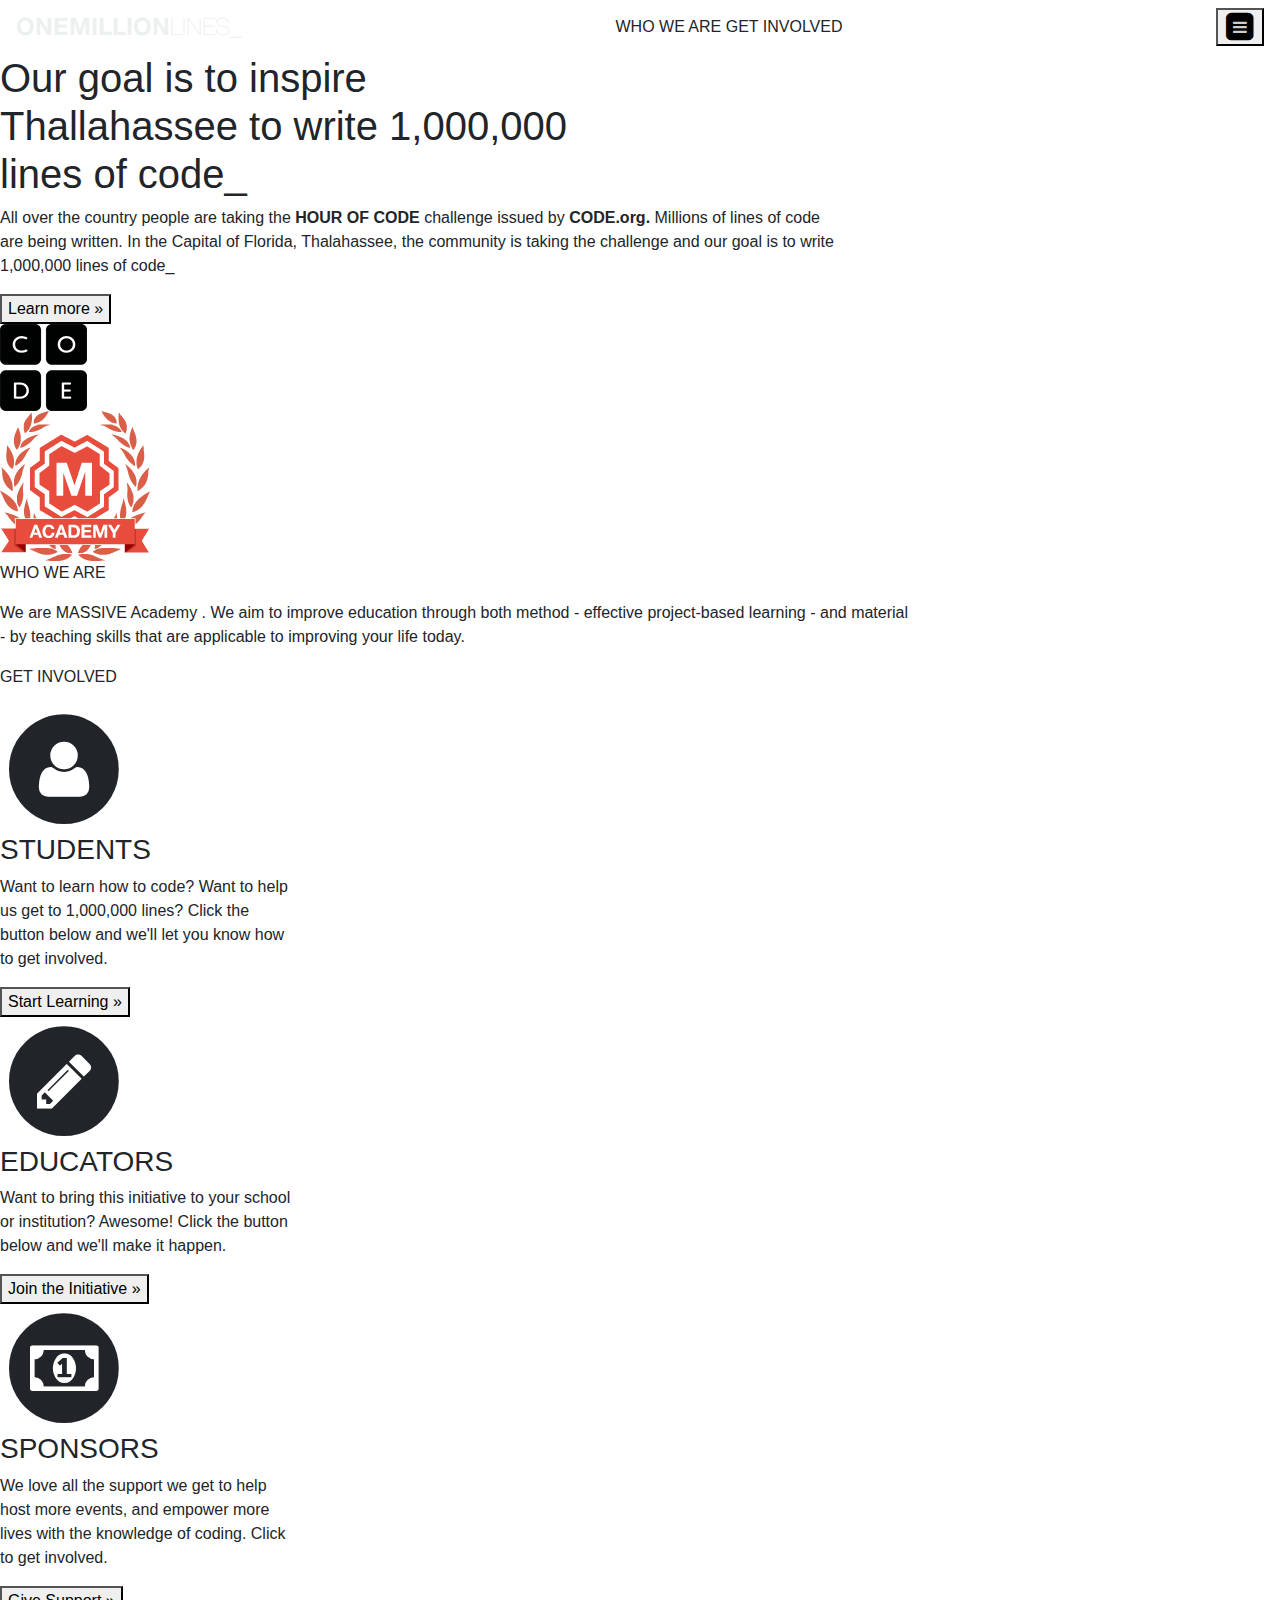
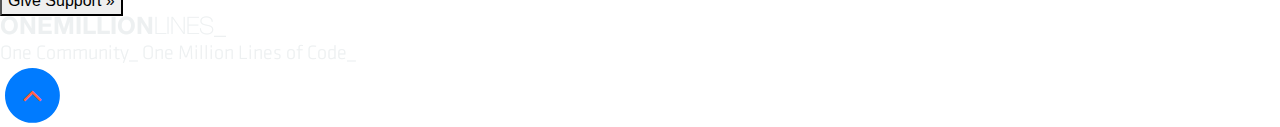
<file: Act-5.4-main/OneMillionLines/index.html>
<!DOCTYPE html>
<html lang="en">
  <head>
    <meta charset="utf-8">
    <meta http-equiv="X-UA-Compatible" content="IE=edge">
    <meta name="viewport" content="width=device-width, initial-scale=1">
    <!-- The above 3 meta tags *must* come first in the head; any other head content must come *after* these tags -->
    <meta name="description" content="">
    <meta name="author" content="">

    <title>One Million Lines</title>

    <link rel="stylesheet" type="text/css" href="http://fonts.googleapis.com/css?family=Arvo">
    <link rel="stylesheet" type="text/css" href="fonts/font-awesome/css/font-awesome.min.css">
    <link rel="stylesheet" href="https://maxcdn.bootstrapcdn.com/bootstrap/4.0.0/css/bootstrap.min.css" integrity="sha384-Gn5384xqQ1aoWXA+058RXPxPg6fy4IWvTNh0E263XmFcJlSAwiGgFAW/dAiS6JXm" crossorigin="anonymous">


    <!-- Custom styles for this template -->
    <link href="css/custom.css" rel="stylesheet">
  </head>

  <body>
    <a id="top"></a>
    <nav class="navbar">
      <img src="images/top-logo.png">
      <div class="navbar_div">
        <span>WHO WE ARE</span>
        <span>GET INVOLVED</span>
      </div>
      
      <div class="navbar_div_2">
      <div class="dropdown">
        <button class="dropdown-button" id="dropdownMenuButton" data-toggle="dropdown" aria-haspopup="true" aria-expanded="false" data-target=".navbar">
          
            <div class="fa-stack fa-1x">
              <i class="fa fa-square fa-stack-2x"></i>
              <i class="fa fas fa-bars fa-stack-1x fa-inverse" style="color:#ccc"></i>
            
          </div>
        </button>
        <div class="dropdown-menu " style="right: 0; left: auto; width:480px; background-color: #222222; align-self: center;" aria-labelledby="dropdownMenuButton">
          <a class="dropdown-item" href="#" style="color:#808080; text-align: center; ">WHO WE ARE</a>
          <a class="dropdown-item" href="#" style="color:#808080; text-align: center;">GET INVOLVED</a>
        </div>
        </div>
      </div>
      
    </nav>

    <div id="home">
      <h1 class="home_head">
        Our goal is to inspire <br/> Thallahassee to write 1,000,000 <br/> lines of code_
      </h1>
      <p class="home_body">
        All over the country people are taking the <strong>HOUR OF CODE</strong> challenge issued by <strong>CODE.org.</strong> Millions of lines of code <br /> are being written. In the Capital of Florida,
        Thalahassee, the community is taking the challenge and our goal is to write <br/> 1,000,000 lines of code_
      </p>
      <button class="button_learn_more">Learn more &#187;</button>
      <br />
      <img src="images/code.png" class="home_img" />
    </div>

    <div id="who">
     <img src="images/academy-brand-med.png">
     <p class="who_we_are_title">WHO WE ARE</p>
     <p class="who_we_are_div">
      We are <span class="massive_academy">MASSIVE Academy</span> . We aim to improve education through both method - effective project-based learning - and material <br/>- by teaching skills that are applicable to improving your life today.
     </p>
    </div>

    <div id="get-involved">
      <p class="who_we_are_title">GET INVOLVED</p>
      <div class="font_icons">
        <div class="font_student">
        <div class="fa-stack fa-4x">
          <i class="fa fa-circle fa-stack-2x"></i>
          <i class="fa fa-user fa-stack-1x fa-inverse"></i>
        </div>
        <h3 class="font_titles">STUDENTS</h3>
        <p class="font_bodies">Want to learn how to code? Want to help <br /> us get to 1,000,000 lines? Click the<br /> button below and we'll let you know how <br/>to get involved.</p>
        <button class="font_buttons">Start Learning &#187;</button>
        </div>
        <div class="font_student">
          <div class="fa-stack fa-4x">
            <i class="fa fa-circle fa-stack-2x"></i>
            <i class="fa fa-pencil fa-stack-1x fa-inverse"></i>
          </div>
          <h3 class="font_titles">EDUCATORS</h3>
          <p class="font_bodies">Want to bring this initiative to your school<br/> or institution? Awesome! Click the button<br /> below and we'll make it happen.</p>
          <button class="font_buttons">Join the Initiative &#187;</button>
          </div>
          <div class="font_student">
            <div class="fa-stack fa-4x">
              <i class="fa fa-circle fa-stack-2x"></i>
              <i class="fa fa-money fa-stack-1x fa-inverse"></i>
            </div>
            <h3 class="font_titles">SPONSORS</h3>
            <p class="font_bodies">We love all the support we get to help <br />host more events, and empower more <br />lives with the knowledge of coding. Click <br />to get involved.</p>
            <button class="font_buttons">Give Support &#187;</button>
          </div>    
      </div>
    </div><!-- /#get-involved -->

    <footer id="footer">
      <div>
        <img src="images/one-million-bottom-brand.png" class="footer_img" />
      </div>
      <div id="back-to-top">
        <a href="#top">
        <div class="fa-stack fa-2x">
          <i class="fa fa-circle fa-stack-2x"></i>
          <i class="fa fa-angle-up fa-stack-1x fa-inverse" style="color:Tomato"></i>
        </div>
        </a>
      </div><!-- /#back-to-top -->
    </footer>


    <script src="https://code.jquery.com/jquery-3.2.1.slim.min.js" integrity="sha384-KJ3o2DKtIkvYIK3UENzmM7KCkRr/rE9/Qpg6aAZGJwFDMVNA/GpGFF93hXpG5KkN" crossorigin="anonymous"></script>
<script src="https://cdnjs.cloudflare.com/ajax/libs/popper.js/1.12.9/umd/popper.min.js" integrity="sha384-ApNbgh9B+Y1QKtv3Rn7W3mgPxhU9K/ScQsAP7hUibX39j7fakFPskvXusvfa0b4Q" crossorigin="anonymous"></script>
<script src="https://maxcdn.bootstrapcdn.com/bootstrap/4.0.0/js/bootstrap.min.js" integrity="sha384-JZR6Spejh4U02d8jOt6vLEHfe/JQGiRRSQQxSfFWpi1MquVdAyjUar5+76PVCmYl" crossorigin="anonymous"></script>


   </body>
</html>
</file>
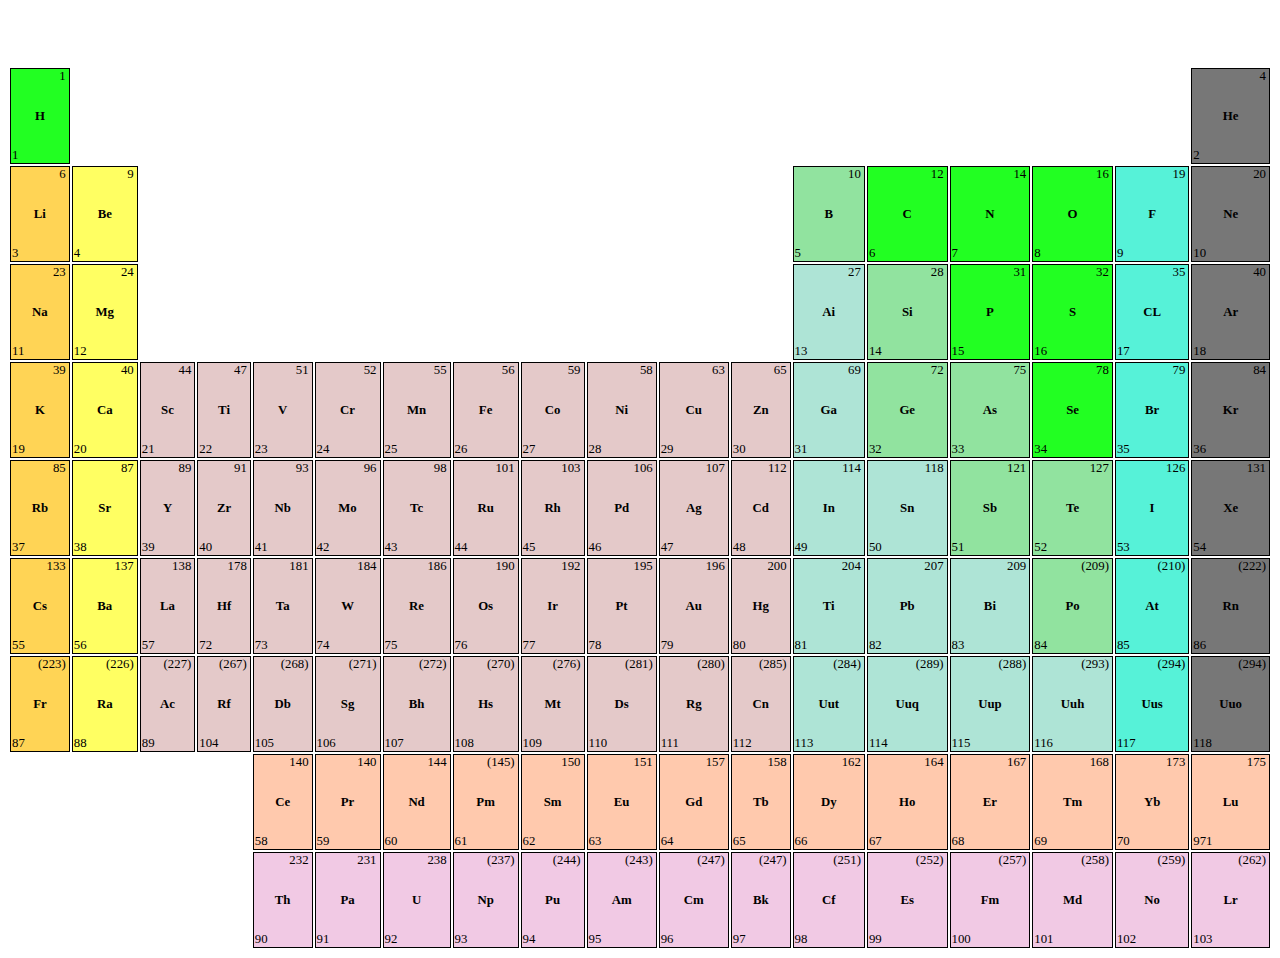
<file: Act-5.4-main/Reduction Chimique/responsive_mendeleiv.html>
<html>
    <head>
<link rel ="stylesheet" href="responsive_mendeleiv.css">
    </head>

    <body>
        <div class="wrapper">
            <h1>Le tableau de Medeleiev</h1>
            
            <table style="100%" contenteditable="true">
                <tr>
                    <td class="green"><p class="masse">1</p><h2>H</h2><p class="num">1</p></td>
                    <td colspan="16" class="no_border"></td>
                    <td class="blue_bold"><p class="masse">4</p><h2>He</h2><p class="num">2</p></td>
                </tr>
                <tr>
                    <td class="orange"><p class="masse">6</p><h2>Li</h2><p class="num">3</p></td>
                    <td class="yellow"><p class="masse">9</p><h2>Be</h2><p class="num">4</p></td>
                    <td colspan="10" class="no_border"></td>
                    <td class="green_bold"><p class="masse">10</p><h2>B</h2><p class="num">5</p></td>
                    <td class="green"><p class="masse">12</p><h2>C</h2><p class="num">6</p></td>
                    <td class="green"><p class="masse">14</p><h2>N</h2><p class="num">7</p></td>
                    <td class="green"><p class="masse">16</p><h2>O</h2><p class="num">8</p></td>
                    <td class="magent"><p class="masse">19</p><h2>F</h2><p class="num">9</p></td>
                    <td   class="blue_bold"><p class="masse">20</p><h2>Ne</h2><p class="num">10</p></td>
                </tr>
                <tr>
                    <td class="orange"><p class="masse">23</p><h2>Na</h2><p class="num">11</p></td>
                    <td class="yellow"><p class="masse">24</p><h2>Mg</h2><p class="num">12</p></td>
    
                    <td colspan="10" class="no_border"></td>
    
                    <td class="blue_white"><p class="masse">27</p><h2>Ai</h2><p class="num">13</p></td>
                    <td class="green_bold"><p class="masse">28</p><h2>Si</h2><p class="num">14</p></td>
                    <td class="green"><p class="masse">31</p><h2>P</h2><p class="num">15</p></td>
                    <td class="green"><p class="masse">32</p><h2>S</h2><p class="num">16</p></td>
                    <td class="magent"><p class="masse">35</p><h2>CL</h2><p class="num">17</p></td>
                    <td  class="blue_bold"><p class="masse">40</p><h2>Ar</h2><p class="num">18</p></td>
                </tr>
                <tr>
                    <td class="orange"><p class="masse">39</p><h2>K</h2><p class="num">19</p></td>
                    <td class="yellow"><p class="masse">40</p><h2>Ca</h2><p class="num">20</p></td>
                    <td class="grey"><p class="masse">44</p><h2>Sc</h2><p class="num">21</p></td>
                    <td class="grey"><p class="masse">47</p><h2>Ti</h2><p class="num">22</p></td>
                    <td class="grey"><p class="masse">51</p><h2>V</h2><p class="num">23</p></td>
                    <td class="grey"><p class="masse">52</p><h2>Cr</h2><p class="num">24</p></td>
                    <td class="grey"><p class="masse">55</p><h2>Mn</h2><p class="num">25</p></td>
                    <td class="grey"><p class="masse">56</p><h2>Fe</h2><p class="num">26</p></td>
                    <td class="grey"><p class="masse">59</p><h2>Co</h2><p class="num">27</p></td>
                    <td class="grey"><p class="masse">58</p><h2>Ni</h2><p class="num">28</p></td>
                    <td class="grey"><p class="masse">63</p><h2>Cu</h2><p class="num">29</p></td>
                    <td class="grey"><p class="masse">65</p><h2>Zn</h2><p class="num">30</p></td>
                    <td class="blue_white"><p class="masse">69</p><h2>Ga</h2><p class="num">31</p></td>
                    <td class="green_bold"><p class="masse">72</p><h2>Ge</h2><p class="num">32</p></td>
                    <td class="green_bold"><p class="masse">75</p><h2>As</h2><p class="num">33</p></td>
                    <td class="green"><p class="masse">78</p><h2>Se</h2><p class="num">34</p></td>
                    <td class="magent"><p class="masse">79</p><h2>Br</h2><p class="num">35</p></td>
                    <td  class="blue_bold"><p class="masse">84</p><h2>Kr</h2><p class="num">36</p></td>
                </tr>
                <tr>
                    <td class="orange"><p class="masse">85</p><h2>Rb</h2><p class="num">37</p></td>
                    <td class="yellow"><p class="masse">87</p><h2>Sr</h2><p class="num">38</p></td>
                    <td class="grey"><p class="masse">89</p><h2>Y</h2><p class="num">39</p></td>
                    <td class="grey"><p class="masse">91</p><h2>Zr</h2><p class="num">40</p></td>
                    <td class="grey"><p class="masse">93</p><h2>Nb</h2><p class="num">41</p></td>
                    <td class="grey"><p class="masse">96</p><h2>Mo</h2><p class="num">42</p></td>
                    <td class="grey"><p class="masse">98</p><h2>Tc</h2><p class="num">43</p></td>
                    <td class="grey"><p class="masse">101</p><h2>Ru</h2><p class="num">44</p></td>
                    <td class="grey"><p class="masse">103</p><h2>Rh</h2><p class="num">45</p></td>
                    <td class="grey"><p class="masse">106</p><h2>Pd</h2><p class="num">46</p></td>
                    <td class="grey"><p class="masse">107</p><h2>Ag</h2><p class="num">47</p></td>
                    <td class="grey"><p class="masse">112</p><h2>Cd</h2><p class="num">48</p></td>
                    <td class="blue_white"><p class="masse">114</p><h2>In</h2><p class="num">49</p></td>
                    <td class="blue_white"><p class="masse">118</p><h2>Sn</h2><p class="num">50</p></td>
                    <td class="green_bold"><p class="masse">121</p><h2>Sb</h2><p class="num">51</p></td>
                    <td class="green_bold"><p class="masse">127</p><h2>Te</h2><p class="num">52</p></td>
                    <td class="magent"><p class="masse">126</p><h2>I</h2><p class="num">53</p></td>
                    <td  class="blue_bold"><p class="masse">131</p><h2>Xe</h2><p class="num">54</p></td>
                </tr>
                <tr>
                    <td class="orange"><p class="masse">133</p><h2>Cs</h2><p class="num">55</p></td>
                    <td class="yellow"><p class="masse">137</p><h2>Ba</h2><p class="num">56</p></td>
                    <td class="grey"><p class="masse">138</p><h2>La</h2><p class="num">57</p></td>
                    <td class="grey"><p class="masse">178</p><h2>Hf</h2><p class="num">72</p></td>
                    <td class="grey"><p class="masse">181</p><h2>Ta</h2><p class="num">73</p></td>
                    <td class="grey"><p class="masse">184</p><h2>W</h2><p class="num">74</p></td>
                    <td class="grey"><p class="masse">186</p><h2>Re</h2><p class="num">75</p></td>
                    <td class="grey"><p class="masse">190</p><h2>Os</h2><p class="num">76</p></td>
                    <td class="grey"><p class="masse">192</p><h2>Ir</h2><p class="num">77</p></td>
                    <td class="grey"><p class="masse">195</p><h2>Pt</h2><p class="num">78</p></td>
                    <td class="grey"><p class="masse">196</p><h2>Au</h2><p class="num">79</p></td>
                    <td class="grey"><p class="masse">200</p><h2>Hg</h2><p class="num">80</p></td>
                    <td class="blue_white"><p class="masse">204</p><h2>Ti</h2><p class="num">81</p></td>
                    <td class="blue_white"><p class="masse">207</p><h2>Pb</h2><p class="num">82</p></td>
                    <td class="blue_white"><p class="masse">209</p><h2>Bi</h2><p class="num">83</p></td>
                    <td class="green_bold"><p class="masse">(209)</p><h2>Po</h2><p class="num">84</p></td>
                    <td class="magent"><p class="masse">(210)</p><h2>At</h2><p class="num">85</p></td>
                    <td  class="blue_bold"><p class="masse">(222)</p><h2>Rn</h2><p class="num">86</p></td>
                </tr>			
                <tr>
                    <td class="orange"><p class="masse">(223)</p><h2>Fr</h2><p class="num">87</p></td>
                    <td class="yellow"><p class="masse">(226)</p><h2>Ra</h2><p class="num">88</p></td>
                    <td class="grey"><p class="masse">(227)</p><h2>Ac</h2><p class="num">89</p></td>
                    <td class="grey"><p class="masse">(267)</p><h2>Rf</h2><p class="num">104</p></td>
                    <td class="grey"><p class="masse">(268)</p><h2>Db</h2><p class="num">105</p></td>
                    <td class="grey"><p class="masse">(271)</p><h2>Sg</h2><p class="num">106</p></td>
                    <td class="grey"><p class="masse">(272)</p><h2>Bh</h2><p class="num">107</p></td>
                    <td class="grey"><p class="masse">(270)</p><h2>Hs</h2><p class="num">108</p></td>
                    <td class="grey"><p class="masse">(276)</p><h2>Mt</h2><p class="num">109</p></td>
                    <td class="grey"><p class="masse">(281)</p><h2>Ds</h2><p class="num">110</p></td>
                    <td class="grey"><p class="masse">(280)</p><h2>Rg</h2><p class="num">111</p></td>
                    <td class="grey"><p class="masse">(285)</p><h2>Cn</h2><p class="num">112</p></td>
                    <td class="blue_white"><p class="masse">(284)</p><h2>Uut</h2><p class="num">113</p></td>
                    <td class="blue_white"><p class="masse">(289)</p><h2>Uuq</h2><p class="num">114</p></td>
                    <td class="blue_white"><p class="masse">(288)</p><h2>Uup</h2><p class="num">115</p></td>
                    <td class="blue_white"><p class="masse">(293)</p><h2>Uuh</h2><p class="num">116</p></td>
                    <td class="magent"><p class="masse">(294)</p><h2>Uus</h2><p class="num">117</p></td>
                    <td class="blue_bold"><p class="masse">(294)</p><h2>Uuo</h2><p class="num">118</p></td>
                </tr>
                <tr>
                    <td colspan="4" class="no_border"></td>
                    <td class="bold_orange"><p class="masse">140</p><h2>Ce</h2><p class="num">58</p></td>
                    <td class="bold_orange"><p class="masse">140</p><h2>Pr</h2><p class="num">59</p></td>
                    <td class="bold_orange"><p class="masse">144</p><h2>Nd</h2><p class="num">60</p></td>
                    <td class="bold_orange"><p class="masse">(145)</p><h2>Pm</h2><p class="num">61</p></td>
                    <td class="bold_orange"><p class="masse">150</p><h2>Sm</h2><p class="num">62</p></td>
                    <td class="bold_orange"><p class="masse">151</p><h2>Eu</h2><p class="num">63</p></td>
                    <td class="bold_orange"><p class="masse">157</p><h2>Gd</h2><p class="num">64</p></td>
                    <td class="bold_orange"><p class="masse">158</p><h2>Tb</h2><p class="num">65</p></td>
                    <td class="bold_orange"><p class="masse">162</p><h2>Dy</h2><p class="num">66</p></td>
                    <td class="bold_orange"><p class="masse">164</p><h2>Ho</h2><p class="num">67</p></td>
                    <td class="bold_orange"><p class="masse">167</p><h2>Er</h2><p class="num">68</p></td>
                    <td class="bold_orange"><p class="masse">168</p><h2>Tm</h2><p class="num">69</p></td>
                    <td class="bold_orange"><p class="masse">173</p><h2>Yb</h2><p class="num">70</p></td>
                    <td class="bold_orange"><p class="masse">175</p><h2>Lu</h2><p class="num">971</p></td>
                </tr>
                <tr>
                    <td colspan="4" class="no_border"></td>
                    <td class="violet"><p class="masse">232</p><h2>Th</h2><p class="num">90</p></td>
                    <td class="violet"><p class="masse">231</p><h2>Pa</h2><p class="num">91</p></td>
                    <td class="violet"><p class="masse">238</p><h2>U</h2><p class="num">92</p></td>
                    <td class="violet"><p class="masse">(237)</p><h2>Np</h2><p class="num">93</p></td>
                    <td class="violet"><p class="masse">(244)</p><h2>Pu</h2><p class="num">94</p></td>
                    <td class="violet"><p class="masse">(243)</p><h2>Am</h2><p class="num">95</p></td>
                    <td class="violet"><p class="masse">(247)</p><h2>Cm</h2><p class="num">96</p></td>
                    <td class="violet"><p class="masse">(247)</p><h2>Bk</h2><p class="num">97</p></td>
                    <td class="violet"><p class="masse">(251)</p><h2>Cf</h2><p class="num">98</p></td>
                    <td class="violet"><p class="masse">(252)</p><h2>Es</h2><p class="num">99</p></td>
                    <td class="violet"><p class="masse">(257)</p><h2>Fm</h2><p class="num">100</p></td>
                    <td class="violet"><p class="masse">(258)</p><h2>Md</h2><p class="num">101</p></td>
                    <td class="violet"><p class="masse">(259)</p><h2>No</h2><p class="num">102</p></td>
                    <td class="violet"><p class="masse">(262)</p><h2>Lr</h2><p class="num">103</p></td>
                </tr>
            </table>
        </div>	
    </body>
</html>
</file>
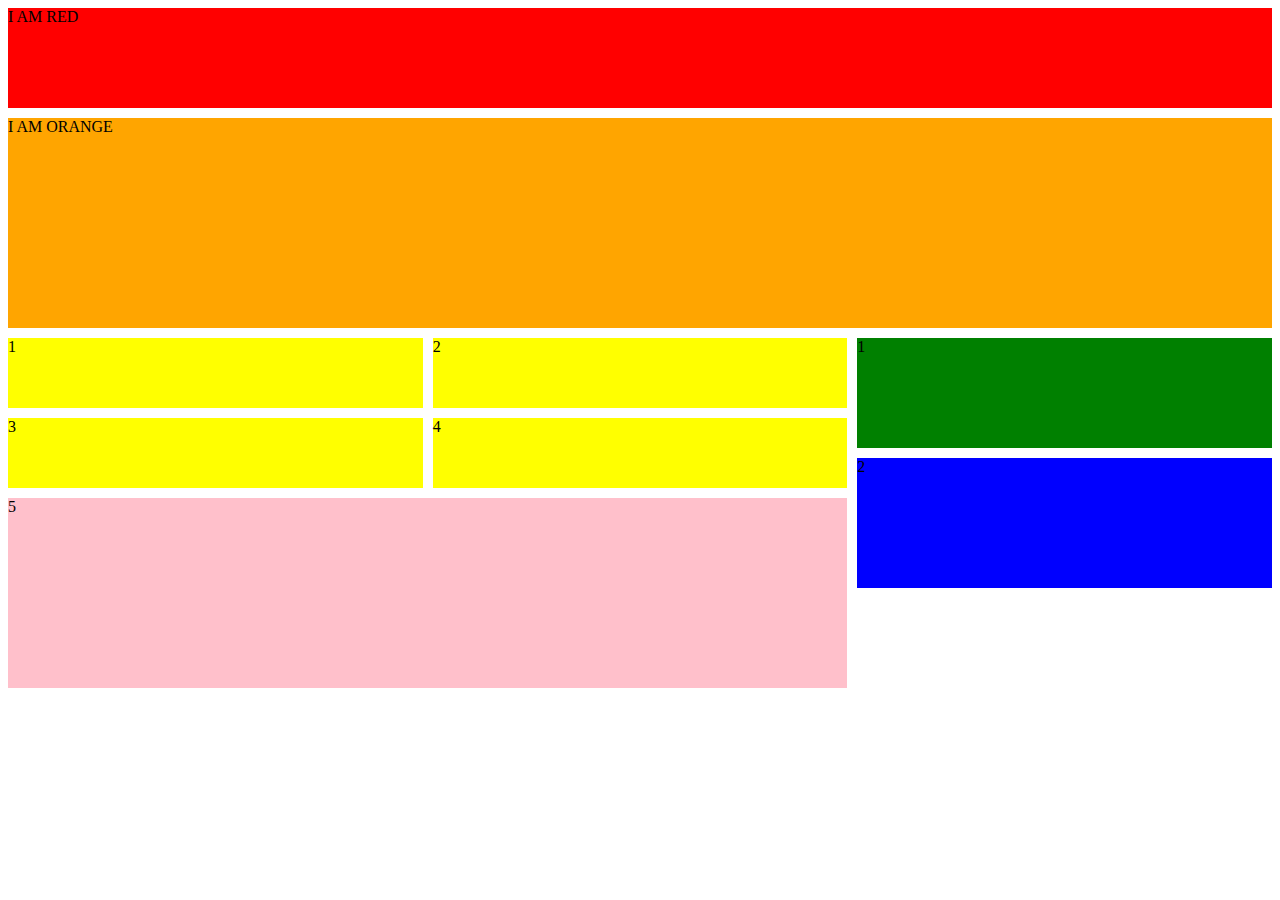
<file: Act-5.4-main/Responsive Design/Accordéon/accordeon.html>
<html>
    <head>
        <link rel="stylesheet" href="accordeon.css">
        <meta name="viewport" content="width=device-width, initial-scale=1.0">

    </head>

    <body>
        <div class="wrapper">
        <div class="red">I AM RED
        </div>
        
        <div class="orange">I AM ORANGE
        </div>
        
        
                <div class="div1">1</div>
                <div class="div2">2</div>
                <div class="div3">3</div>
                <div class="div4">4</div>
                <div class="div5">5</div>
            
               <div class="div11">1</div>
               <div class="div22">2</div> 
             
        </div>
    </div>

    </body>
</html>
</file>
<file: Act-5.4-main/OneMillionLines/css/custom.css>
/****************** MAX WIDTH 1199*******************/

@media screen and (min-width:992px) and (max-width: 1199px)  
{



.navbar{
    width: 100%;
    height: 50px;
   background-color: #222222;
    padding: 0px 150px;
}

.navbar_div{
    width: 300px;
    margin-left: auto;
    color: grey;
    display: flex;
    justify-content: space-around;
    font-family:'Arvo', courier, serif;
    font-size: 13px;
    font-weight: bold;
    
}

#home{
    width: 100%;
    height: 85%;
    background-image:url("../images/hero-image.jpg");
    text-align: center;
    color:white
   
}

.home_head{
    padding-top: 20px;
    padding-bottom: 30px;
    font-size: 63px;
    font-family: 'Arvo', courier, serif;
    
}

.home_body{
    font-size: 21px;
    font-family: "Helvetica Neue",Helvetica,Arial,sans-serif;
    padding-bottom: 30px;
    
    font-weight: 100;
     
}

.button_learn_more{
    background-color:#d9534f;
    border-color: #d43f3a;
    color: white;
    width: 244px;
    height: 69px;
    border-radius: 5px;
    border:none;
    font-size: 36px;
    font-family: "Helvetica Neue",Helvetica,Arial,sans-serif;
    font-weight: 400;
     
}

.home_img{
    padding-top:30px;
}

#who{
    padding-top: 30px;
    width: 100%;
    height: 300px;
    text-align: center;
    padding-bottom: 30px;
   
}

.who_we_are_title{
    color:#e74c3c;
    font-family:'Arvo', courier, serif;
    font-size: 30px;
    text-decoration-line: underline;
    margin-bottom: 20px;
    text-underline-position: under;
    
}

.who_we_are_div{
font-family:"Helvetica Neue",Helvetica,Arial,sans-serif;
font-size: 16px;
color: #333;
font-weight: lighter;
white-space:nowrap;
}

.massive_academy{
    color:#e74c3c;
}

#get-involved{
    height: 500px;background-color: #f5f5f5;
    margin-top: 40px;
    text-align: center;
    padding-top: 40px;
}

.font_icons{
    display:flex;
    justify-content: space-between;
    margin:10px 100px;
}

.font_student{
    display: flex;
    flex-direction: column;
    align-items: center;
}

.font_titles{
    font-family:'Arvo', courier, serif;
    color:#e74c3c;
    font-size: 26px;
    margin-top: 20px;
}
.font_bodies{
    font-family:"Helvetica Neue",Helvetica,Arial,sans-serif;
    font-size: 16px;
    color: #333;
    font-weight: lighter;
    white-space:nowrap;
}  

.font_buttons{
    font-family:"Helvetica Neue",Helvetica,Arial,sans-serif;
    color:#e74c3c;
    font-size: 14px;
    height: 34px;
    width: 140px;
    background-color:  #fff;
    border-color: #ccc;
    border-radius: 4px;
    border-width: thin;  
}

#footer{
    width: 100%;
    height: 250px;
    background-color:#F74c3c ;
    padding-left: 150px;
    padding-right: 100px;
    display: flex;
    align-items: flex-end;
    justify-content: space-between;
    padding-bottom: 50px;
}

#back-to-top{
    height: 20px;
    width: 20px;
}

body{
    width: 100%;
    overflow-x: hidden;
    font-size: 100%;
   /* overflow-y: hidden;*/
}

a {
   
    color: #212529; 
   }

   a:hover {
    color: #212529; 
   }

.navbar_div_2{
    display:none;
}
}



/****************** MAX WIDTH 767*******************/

@media screen and (max-width: 767px)
{



.navbar{
    width: 100%;
    height: 50px;
    background-color: #222222;
    padding: 0px 10px;
}

.navbar_div{
    display:none;
    
}

#home{
    width: 100%;
    height: 700px;
    background-image:url("../images/hero-image.jpg");
    text-align: center;
    color:white
   
}

.home_head{
    padding-top: 20px;
    padding-bottom: 30px;
    font-size: 24px;
    font-family: 'Arvo', courier, serif;
    
}

.home_body{
    font-size: 21px;
    font-family: "Helvetica Neue",Helvetica,Arial,sans-serif;
    padding-bottom: 16px;
    
    font-weight: 100;
     
}

.button_learn_more{
    background-color:#d9534f;
    border-color: #d43f3a;
    color: white;
    width: 140px;
    height: 45px;
    border-radius: 5px;
    border:none;
    font-size: 18px;
    font-family: "Helvetica Neue",Helvetica,Arial,sans-serif;
    font-weight: 400;
     
}

.home_img{
    padding-top:30px;
}

#who{
    padding-top: 30px;
    width: 100%;
    height: 400px;
    text-align: center;
    padding-bottom: 30px;
   
}

.who_we_are_title{
    color:#e74c3c;
    font-family:'Arvo', courier, serif;
    font-size: 30px;
    text-decoration-line: underline;
    margin-bottom: 20px;
    text-underline-position: under;
    
}

.who_we_are_div{
font-family:"Helvetica Neue",Helvetica,Arial,sans-serif;
font-size: 21px;
color: #333;
font-weight: lighter;
white-space: normal;
}

.massive_academy{
    color:#e74c3c;
}

#get-involved{
    height: 55%;
    background-color: #f5f5f5;
    margin-top: 40px;
    text-align: center;
    padding-top: 40px;
}

.font_icons{
    display:flex;
    flex-direction: column;
    
    margin:10px 100px;
}

.font_student{
    display: flex;
    flex-direction: column;
    align-items: center;
}

.font_titles{
    font-family:'Arvo', courier, serif;
    color:#e74c3c;
    font-size: 26px;
    margin-top: 20px;
}
.font_bodies{
    font-family:"Helvetica Neue",Helvetica,Arial,sans-serif;
    font-size: 16px;
    color: #333;
    font-weight: lighter;
    white-space:nowrap;
}  

.font_buttons{
    font-family:"Helvetica Neue",Helvetica,Arial,sans-serif;
    color:#e74c3c;
    font-size: 14px;
    height: 34px;
    width: 140px;
    background-color:  #fff;
    border-color: #ccc;
    border-radius: 4px;
    border-width: thin;  
}

#footer{
    width: 100%;
    height: 200px;
    background-color:#F74c3c ;
    padding-left: 10px;
    padding-right: 40px;
    display: flex;
    align-items: flex-end;
    justify-content: space-between;
    padding-bottom: 50px;
}

#back-to-top{
    height: 50px;
    width: 50px;
}

html,body{
    
    overflow-x: hidden;
    font-size: 100%;
   /* overflow-y: hidden;*/
}

a {
   
    color: #212529; 
   }

   a:hover {
    color: #212529; 
   }

   .footer_img{
       width: 200px;
       height: 30px;
   }

   /*DROPDOWN*/
   .dropdown-button{
       background-color: transparent;
       border: none;
   }
  
  
}


/****************** MAX WIDTH 991*******************/

@media screen and (min-width: 768px) and (max-width: 991px)  

{

.navbar{
    width: 100%;
    height: 50px;
    background-color: #222222;
    padding: 0px 50px;
}

.navbar_div{
    width: 300px;
    margin-left: auto;
    color: grey;
    display: flex;
    justify-content: space-around;
    font-family:'Arvo', courier, serif;
    font-size: 13px;
    font-weight: bold;
    
}

#home{
    width: 100%;
    height: 650px;
    background-image:url("../images/hero-image.jpg");
    text-align: center;
    color:white
   
}

.home_head{
    padding-top: 20px;
    padding-bottom: 30px;
    font-size: 44px;
    font-family: 'Arvo', courier, serif;
    
}

.home_body{
    font-size: 21px;
    font-family: "Helvetica Neue",Helvetica,Arial,sans-serif;
    padding-bottom: 30px;
    font-weight: 100;
    white-space: normal;
     
}

.button_learn_more{
    background-color:#d9534f;
    border-color: #d43f3a;
    color: white;
    width: 244px;
    height: 69px;
    border-radius: 5px;
    border:none;
    font-size: 36px;
    font-family: "Helvetica Neue",Helvetica,Arial,sans-serif;
    font-weight: 400;
     
}

.home_img{
    padding-top:30px;
}

#who{
    padding-top: 30px;
    width: 100%;
    height: 300px;
    text-align: center;
    padding-bottom: 30px;
   
}

.who_we_are_title{
    color:#e74c3c;
    font-family:'Arvo', courier, serif;
    font-size: 30px;
    text-decoration-line: underline;
    margin-bottom: 20px;
    text-underline-position: under;
    
}

.who_we_are_div{
font-family:"Helvetica Neue",Helvetica,Arial,sans-serif;
font-size: 21px;
color: #333;
font-weight: lighter;
white-space:nowrap;
}

.massive_academy{
    color:#e74c3c;
}

#get-involved{
    height: 50%;
    background-color: #f5f5f5;
    margin-top: 40px;
    text-align: center;
    padding-top: 40px;
}

.font_icons{
    display:flex;
    flex-direction: column;
    justify-content: space-between;
    margin:10px 100px;
}

.font_student{
    display: flex;
    flex-direction: column;
    align-items: center;
}

.font_titles{
    font-family:'Arvo', courier, serif;
    color:#e74c3c;
    font-size: 26px;
    margin-top: 20px;
}
.font_bodies{
    font-family:"Helvetica Neue",Helvetica,Arial,sans-serif;
    font-size: 16px;
    color: #333;
    font-weight: lighter;
    white-space:nowrap;
}  

.font_buttons{
    font-family:"Helvetica Neue",Helvetica,Arial,sans-serif;
    color:#e74c3c;
    font-size: 14px;
    height: 34px;
    width: 140px;
    background-color:  #fff;
    border-color: #ccc;
    border-radius: 4px;
    border-width: thin;  
}

#footer{
    width: 100% !important;
    height: 250px;
    background-color:#F74c3c ;
    padding-left: 50px;
    padding-right: 100px;
    display: flex;
    align-items: flex-end;
    justify-content: space-between;
    padding-bottom: 50px;
}

#back-to-top{
    height: 20px;
    width: 20px;
}

html,body{
    
    overflow-x: hidden;
    font-size: 100%;
   /* overflow-y: hidden;*/
}

a {
   
    color: #212529; 
   }

   a:hover {
    color: #212529; 
   }

.navbar_div_2{
    display: none;
}
}
</file>
<file: Act-5.4-main/Reduction Chimique/responsive_mendeleiv.css>
table
		{
			width: 100%;
			height: 100%;
		}
		td, th /* Mettre une bordure sur les td ET les th */
		{
			text-align: center;
			position: relative;
    		border: 1px solid black;
		}
		h2{
			margin: 0;
			font-size: 1vw;
		}
		h1{
			text-align: center;
			color: white;
		}
		.no_border{
			border: none;
		}
		.num{
			position: absolute;
			text-align: left;
			margin: 0;
			bottom: 0;
		}
		.masse{
			position: absolute;
			text-align: right;
			margin: 0;
			top: 0;
			right: 0;
			margin-right: 3px;
		}
		td p{
			font-size: 1vw;
		}
		.green{
			background-color: #22FF22;
		}
		.green_bold{
			background-color: #91E39F;
		}
		.orange{
			background-color: #FFD455;
		}
		.grey{
			background-color: #E4C9C9;
		}
		.yellow{
			background-color: #FFFF62;
		}
		.blue_white{
			background-color: #AEE4D6;
		}
		.blue_bold{
			background-color: #777777;
		}
		.magent{
			background-color: #56F2D8;
		}
		.bold_orange{
			background-color: #FFC9AD;
		}
		.violet{
			background-color: #F1C9E4;
		}
		img{
			width: 100px;
			float: left;
			position: relative;
		}
		body{
			background-image: url(https://signin.intrav2.42.fr/assets/background_login-67c25f7327fba373d9e8cb2ba29aa4aa.jpg);
			
		}
</file>
<file: Act-5.4-main/Responsive Design/Accordéon/accordeon.css>
/* Sur les écrans, quand la largeur de la fenêtre fait au maximum 1280px */

  

@media screen  
{

.wrapper {
    display: grid;
    grid-template-columns: repeat(3, 1fr);
    grid-template-rows: repeat(3, 100px);
    grid-gap: 10px;
  }

 
.red{
    
    background-color: red;
    grid-column-start: 1;
    grid-column-end: 4;
    grid-row-start: 1;
    grid-row-end: 2;
}

.orange{
    background-color: orange;
    grid-column-start: 1;
    grid-column-end: 4;
    grid-row-start: 2;
    grid-row-end: 4;
}


.div1{
  
    background-color:yellow;
    grid-column-start: 1;
    grid-column-end: 2;
    grid-row-start: 4;
    grid-row-end: 12;
}
.div2{
    
    background-color:yellow;
    grid-column-start: 2;
    grid-column-end: 3;
    grid-row-start: 4;
    grid-row-end: 12;
}
.div3{
   
    background-color:yellow;
    grid-column-start: 1;
    grid-column-end: 2;
    grid-row-start: 12;
    grid-row-end: 20;
}
.div4{
    
    background-color:yellow;
    grid-column-start: 2;
    grid-column-end: 3;
    grid-row-start: 12;
    grid-row-end: 20;
}
.div5{
     
    background-color:pink;
    grid-column-start: 1;
    grid-column-end: 3;
    grid-row-start: 20;
    grid-row-end: 40;
}

.div11{
    background-color:green;
    grid-column-start: 3;
    grid-column-end: 4;
    grid-row-start: 4;
    grid-row-end: 16;
}

.div22{
    background-color:blue;
    grid-column-start: 3;
    grid-column-end: 4;
    grid-row-start: 16;
    grid-row-end: 30;
}
}


 
@media screen and (min-width:501px) and (max-width:999px)
{

    .wrapper {
        display: grid;
        grid-template-columns: repeat(4, 1fr);
        grid-template-rows: repeat(3, 100px);
        grid-gap: 10px;
      }
    
     
    .red{
        
        background-color: red;
        grid-column-start: 1;
        grid-column-end: 4;
        grid-row-start: 1;
        grid-row-end: 2;
    }
    
    .orange{
        background-color: orange;
        grid-column-start: 1;
        grid-column-end: 3;
        grid-row-start: 2;
        grid-row-end: 4;
    }
    
    
    .div1{
      
        background-color:yellow;
        grid-column-start: 1;
        grid-column-end: 4;
        grid-row-start: 4;
        grid-row-end: 20;
    }
    .div2{
        
        display: none;
    }
    .div3{
       
        display: none;
    }
    .div4{
        
        display: none;
    }
    .div5{
         
        background-color:pink;
        grid-column-start: 1;
        grid-column-end: 4;
        grid-row-start: 20;
        grid-row-end: 50;
    }
    
    .div11{
        background-color:green;
        grid-column-start: 3;
        grid-column-end: 4;
        grid-row-start: 2;
        grid-row-end: 4;
    }
    
    .div22{
        background-color:blue;
        grid-column-start: 1;
        grid-column-end: 4;
        grid-row-start: 50;
        grid-row-end: 70;
    }
    }
  
    @media screen and  (max-width: 425px)
{

    .wrapper {
        display: grid;  
        grid-gap: 10px;
      }
    
     
    .red{
        
        background-color: red;
        grid-column-start: 1;
        grid-column-end: 4;
        grid-row-start: 1;
        grid-row-end: 2;
    }
    .div1{
      
        background-color:yellow;
        grid-column-start: 1;
        grid-column-end: 4;
        grid-row-start: 2;
        grid-row-end: 4;
    }
    
    .orange{
        background-color: orange;
        grid-column-start: 1;
        grid-column-end: 4;
        grid-row-start: 4;
        grid-row-end: 14;
    }
    .div11{
        background-color:green;
        grid-column-start: 1;
        grid-column-end: 4;
        grid-row-start: 14;
        grid-row-end: 24;
    }
    
    
    
    .div5{
         
        grid-column-start: 1;
        grid-column-end: 4;
        background-color:pink;
        grid-row-start: 24;
        grid-row-end: 34;
    }
    
    
    
    .div22{
        background-color:blue;
        grid-column-start: 1;
        grid-column-end: 4;
        grid-row-start:34;
        grid-row-end: 44;
    }
    .div2{
        
        display: none;
    }
    .div3{
       
        display: none;
    }
    .div4{
        
        display: none;
    }

}
</file>
